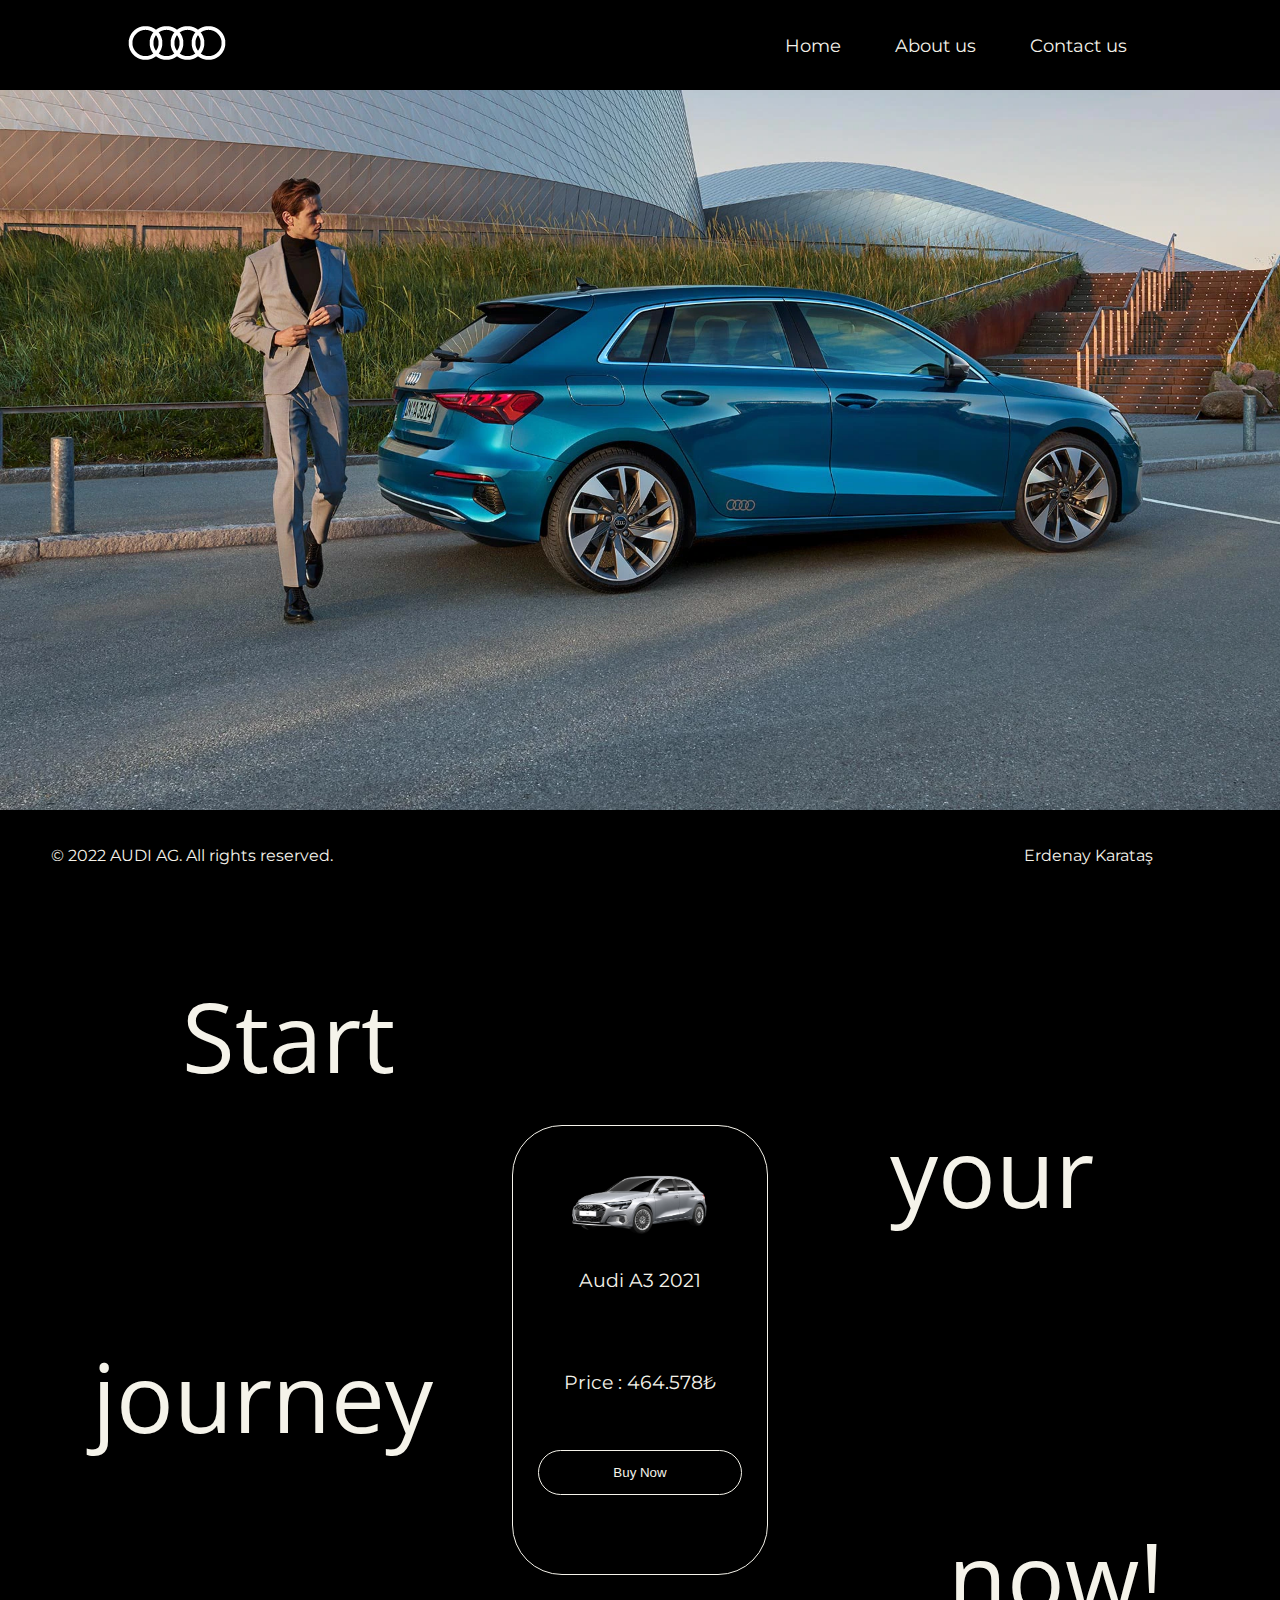
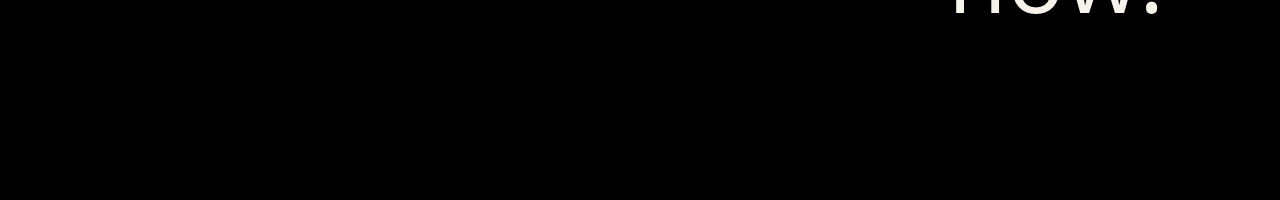
<file: a3.html>
<!DOCTYPE html>
<html lang="tr">
  <head>
    <meta charset="UTF-8" />
    <meta http-equiv="X-UA-Compatible" content="IE=edge" />
    <meta name="viewport" content="width=device-width, initial-scale=1.0" />
    <link rel="stylesheet" href="a3f.css" />
    <link
      href="https://fonts.googleapis.com/css2?family=Montserrat&display=swap"
      rel="stylesheet"
    />
    <link href="https://fonts.googleapis.com/css2?family=Open+Sans&display=swap" rel="stylesheet">
    <title>Audi</title>
  </head>
  <body>
    <header>
      <div class="logo">
        <img src="logox.png" alt="Audi logo" />
      </div>
      <nav>
        <ul class="navbar">
          <li><a href="index.html">Home</a></li>
          <li><a href="aboutus.html">About us</a></li>
          <li><a href="contactus.html">Contact us</a></li>
        </ul>
      </nav>
    </header>

    <div class="a3f">
      <div class="start">
        <p>Start</p>
      </div>
      <div class="your">
        <p>your</p>
      </div>
      <div class="journey">
        <p>journey</p>
      </div>
      <div class="now">
        <p>now!</p>
      </div>
    </div>

    <div class="stats">
      <div class="cart">
        <img src="a3f2.webp" alt="">
        <div class="inf">
        <p>Audi A3 2021</p>
      </div>
        <div class="price">
          <p>Price : 464.578₺</p>
        </div>
        <div class="btn">
        <button>Buy Now</button>
      </div>
      </div>
    </div>


    <footer>
      <div class="rights">
        <p>© 2022 AUDI AG. All rights reserved.</p>
      </div>
      <div class="person">
        <p>Erdenay Karataş</p>
      </div>
    </footer>
  </body>
</html>
</file>
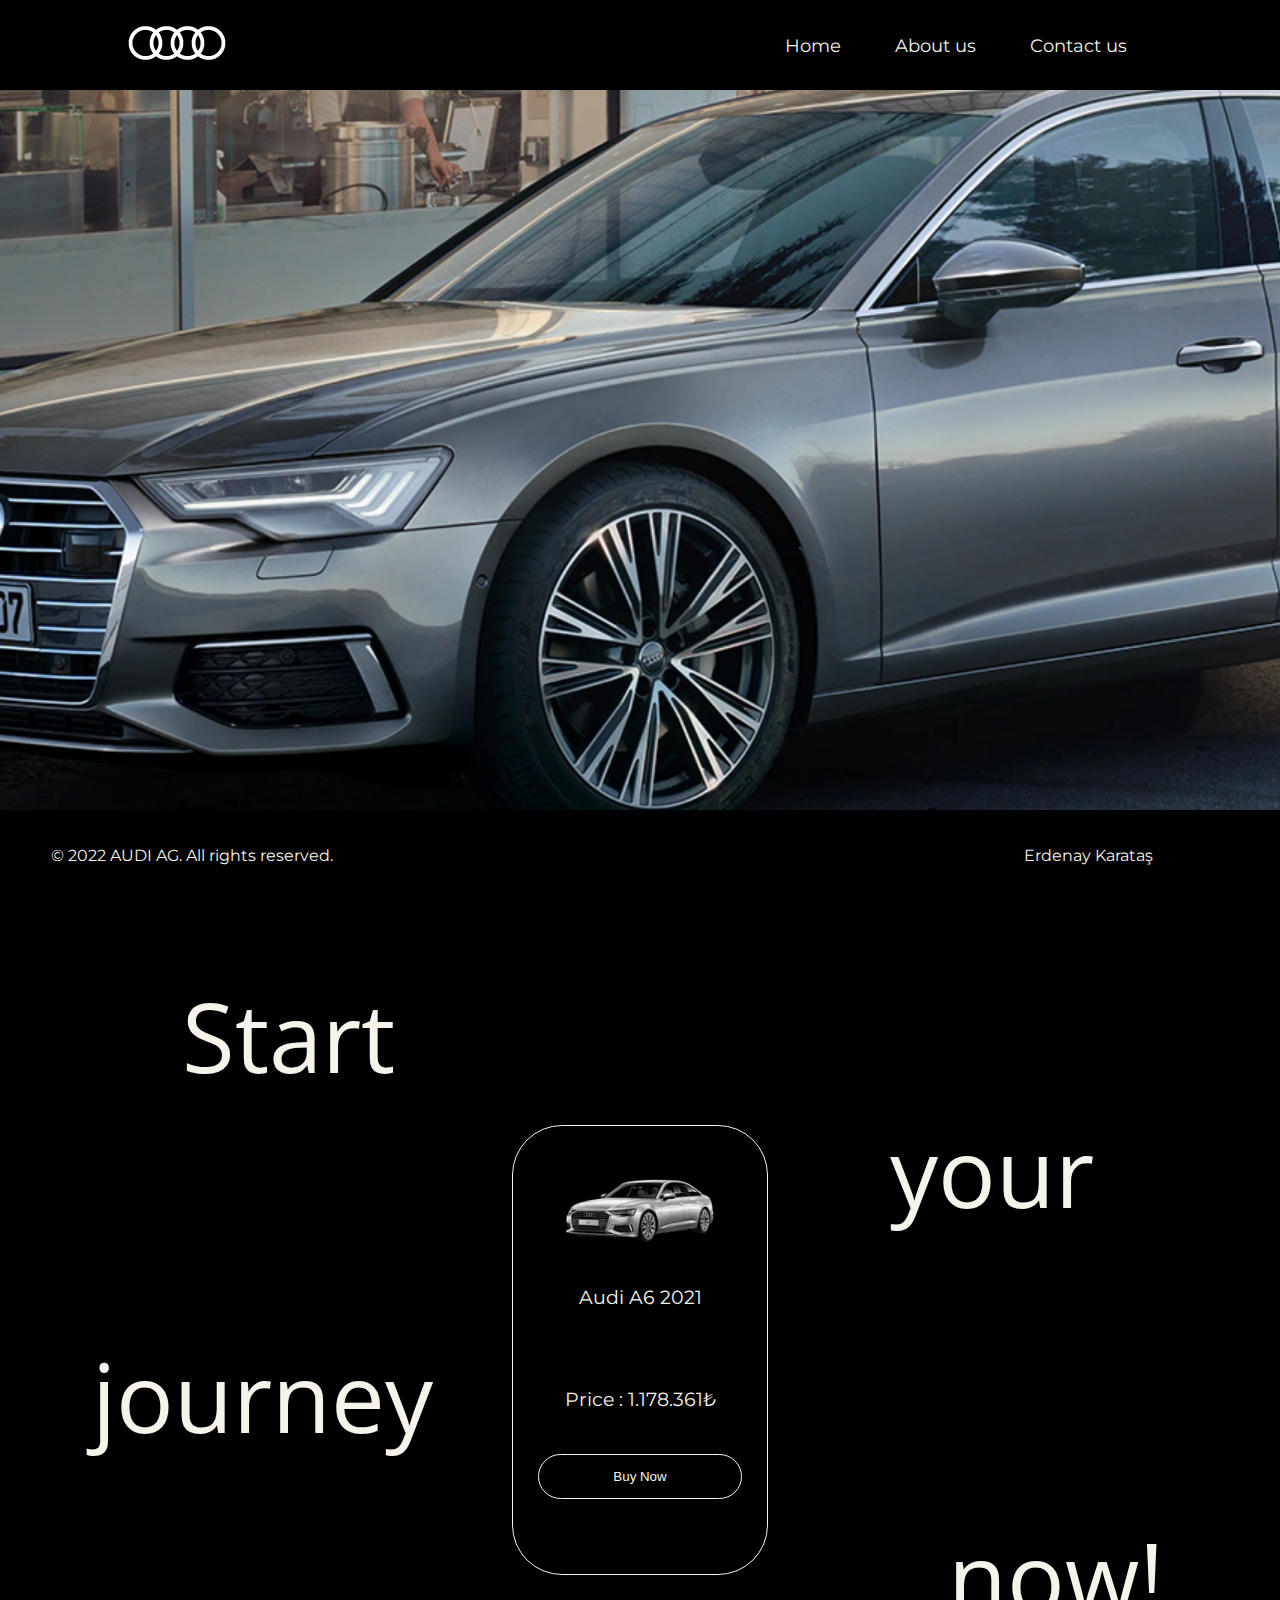
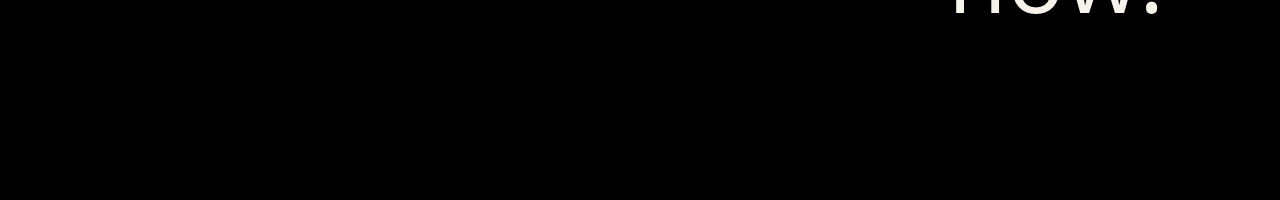
<file: a6.html>
<!DOCTYPE html>
<html lang="tr">
  <head>
    <meta charset="UTF-8" />
    <meta http-equiv="X-UA-Compatible" content="IE=edge" />
    <meta name="viewport" content="width=device-width, initial-scale=1.0" />
    <link rel="stylesheet" href="a3f.css" />
    <link
      href="https://fonts.googleapis.com/css2?family=Montserrat&display=swap"
      rel="stylesheet"
    />
    <link href="https://fonts.googleapis.com/css2?family=Open+Sans&display=swap" rel="stylesheet">
    <title>Audi</title>
  </head>
  <body>
    <header>
      <div class="logo">
        <img src="logox.png" alt="Audi logo" />
      </div>
      <nav>
        <ul class="navbar">
          <li><a href="index.html">Home</a></li>
          <li><a href="aboutus.html">About us</a></li>
          <li><a href="contactus.html">Contact us</a></li>
        </ul>
      </nav>
    </header>

    <div class="a6f">
      <div class="start">
        <p>Start</p>
      </div>
      <div class="your">
        <p>your</p>
      </div>
      <div class="journey">
        <p>journey</p>
      </div>
      <div class="now">
        <p>now!</p>
      </div>
    </div>

    <div class="stats">
      <div class="cart2">
        <img src="a6f.webp" alt="">
        <div class="inf">
        <p>Audi A6 2021</p>
      </div>
        <div class="price">
          <p>Price : 1.178.361₺</p>
        </div>
        <div class="btn2">
        <button>Buy Now</button>
      </div>
      </div>
    </div>


    <footer>
      <div class="rights">
        <p>© 2022 AUDI AG. All rights reserved.</p>
      </div>
      <div class="person">
        <p>Erdenay Karataş</p>
      </div>
    </footer>
  </body>
</html>
</file>
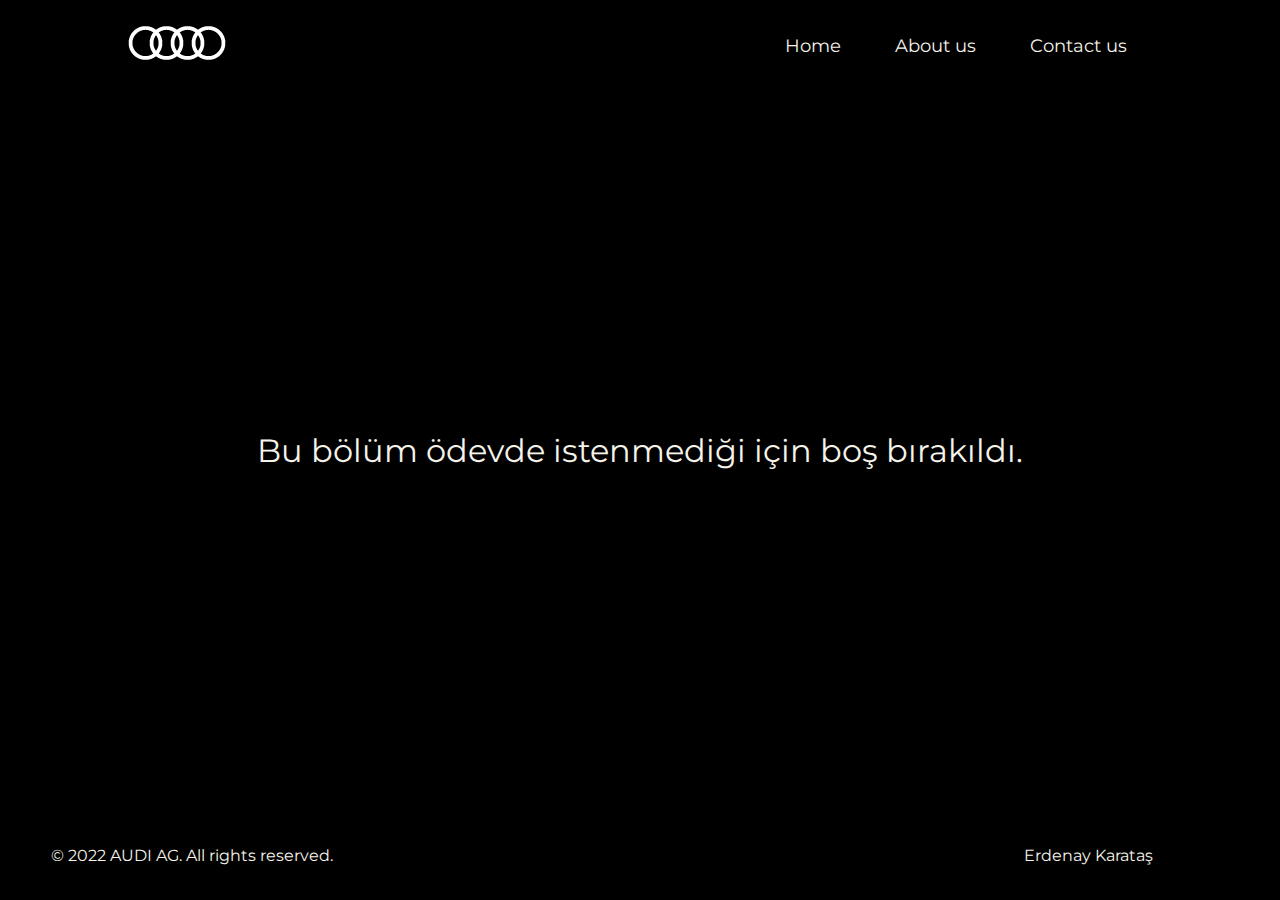
<file: aboutus.html>
<!DOCTYPE html>
<html lang="tr">
  <head>
    <meta charset="UTF-8" />
    <meta http-equiv="X-UA-Compatible" content="IE=edge" />
    <meta name="viewport" content="width=device-width, initial-scale=1.0" />
    <link rel="stylesheet" href="a3f.css" />
    <link
      href="https://fonts.googleapis.com/css2?family=Montserrat&display=swap"
      rel="stylesheet"
    />
    <title>Audi</title>
  </head>
  <body>
    <header>
      <div class="logo">
        <img src="logox.png" alt="Audi logo" />
      </div>
      <nav>
        <ul class="navbar">
          <li><a href="index.html">Home</a></li>
          <li><a href="aboutus.html">About us</a></li>
          <li><a href="contactus.html">Contact us</a></li>
        </ul>
      </nav>
    </header>

    <div class="letter">
        <p>Bu bölüm ödevde istenmediği için boş bırakıldı.</p>
    </div>

    <footer>
        <div class="rights">
          <p>© 2022 AUDI AG. All rights reserved.</p>
        </div>
        <div class="person">
          <p>Erdenay Karataş</p>
        </div>
      </footer>
  </body>
</html>
</file>
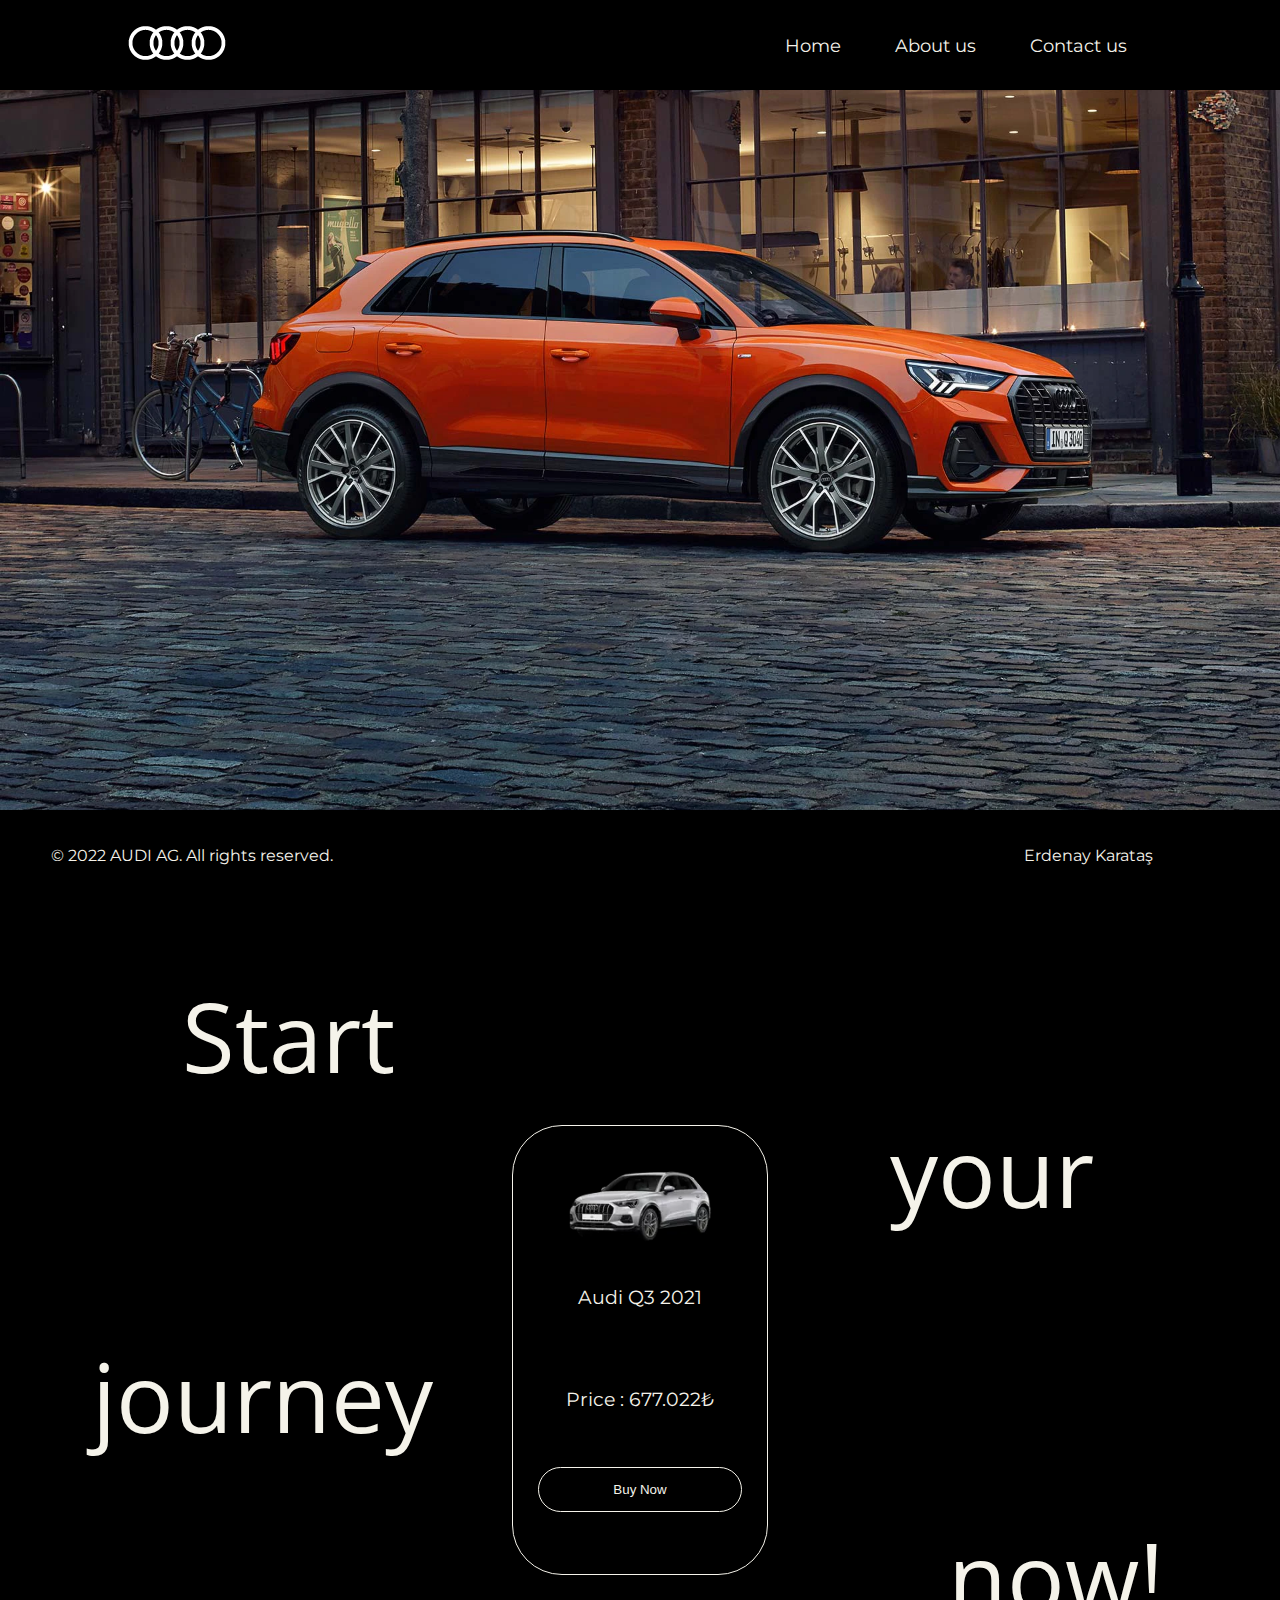
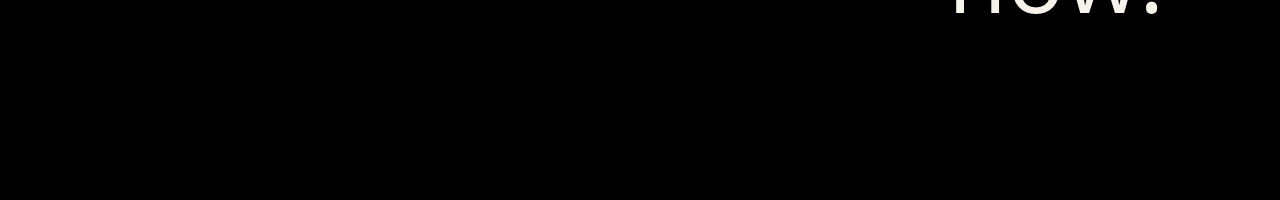
<file: q3.html>
<!DOCTYPE html>
<html lang="tr">
  <head>
    <meta charset="UTF-8" />
    <meta http-equiv="X-UA-Compatible" content="IE=edge" />
    <meta name="viewport" content="width=device-width, initial-scale=1.0" />
    <link rel="stylesheet" href="a3f.css" />
    <link
      href="https://fonts.googleapis.com/css2?family=Montserrat&display=swap"
      rel="stylesheet"
    />
    <link href="https://fonts.googleapis.com/css2?family=Open+Sans&display=swap" rel="stylesheet">
    <title>Audi</title>
  </head>
  <body>
    <header>
      <div class="logo">
        <img src="logox.png" alt="Audi logo" />
      </div>
      <nav>
        <ul class="navbar">
          <li><a href="index.html">Home</a></li>
          <li><a href="aboutus.html">About us</a></li>
          <li><a href="contactus.html">Contact us</a></li>
        </ul>
      </nav>
    </header>

    <div class="q3f">
      <div class="start">
        <p>Start</p>
      </div>
      <div class="your">
        <p>your</p>
      </div>
      <div class="journey">
        <p>journey</p>
      </div>
      <div class="now">
        <p>now!</p>
      </div>
    </div>

    <div class="stats">
      <div class="cart3">
        <img src="q3f3.webp" alt="">
        <div class="inf">
        <p>Audi Q3 2021</p>
      </div>
        <div class="price">
          <p>Price : 677.022₺</p>
        </div>
        <div class="btn">
        <button>Buy Now</button>
      </div>
      </div>
    </div>


    <footer>
      <div class="rights">
        <p>© 2022 AUDI AG. All rights reserved.</p>
      </div>
      <div class="person">
        <p>Erdenay Karataş</p>
      </div>
    </footer>
  </body>
</html>
</file>
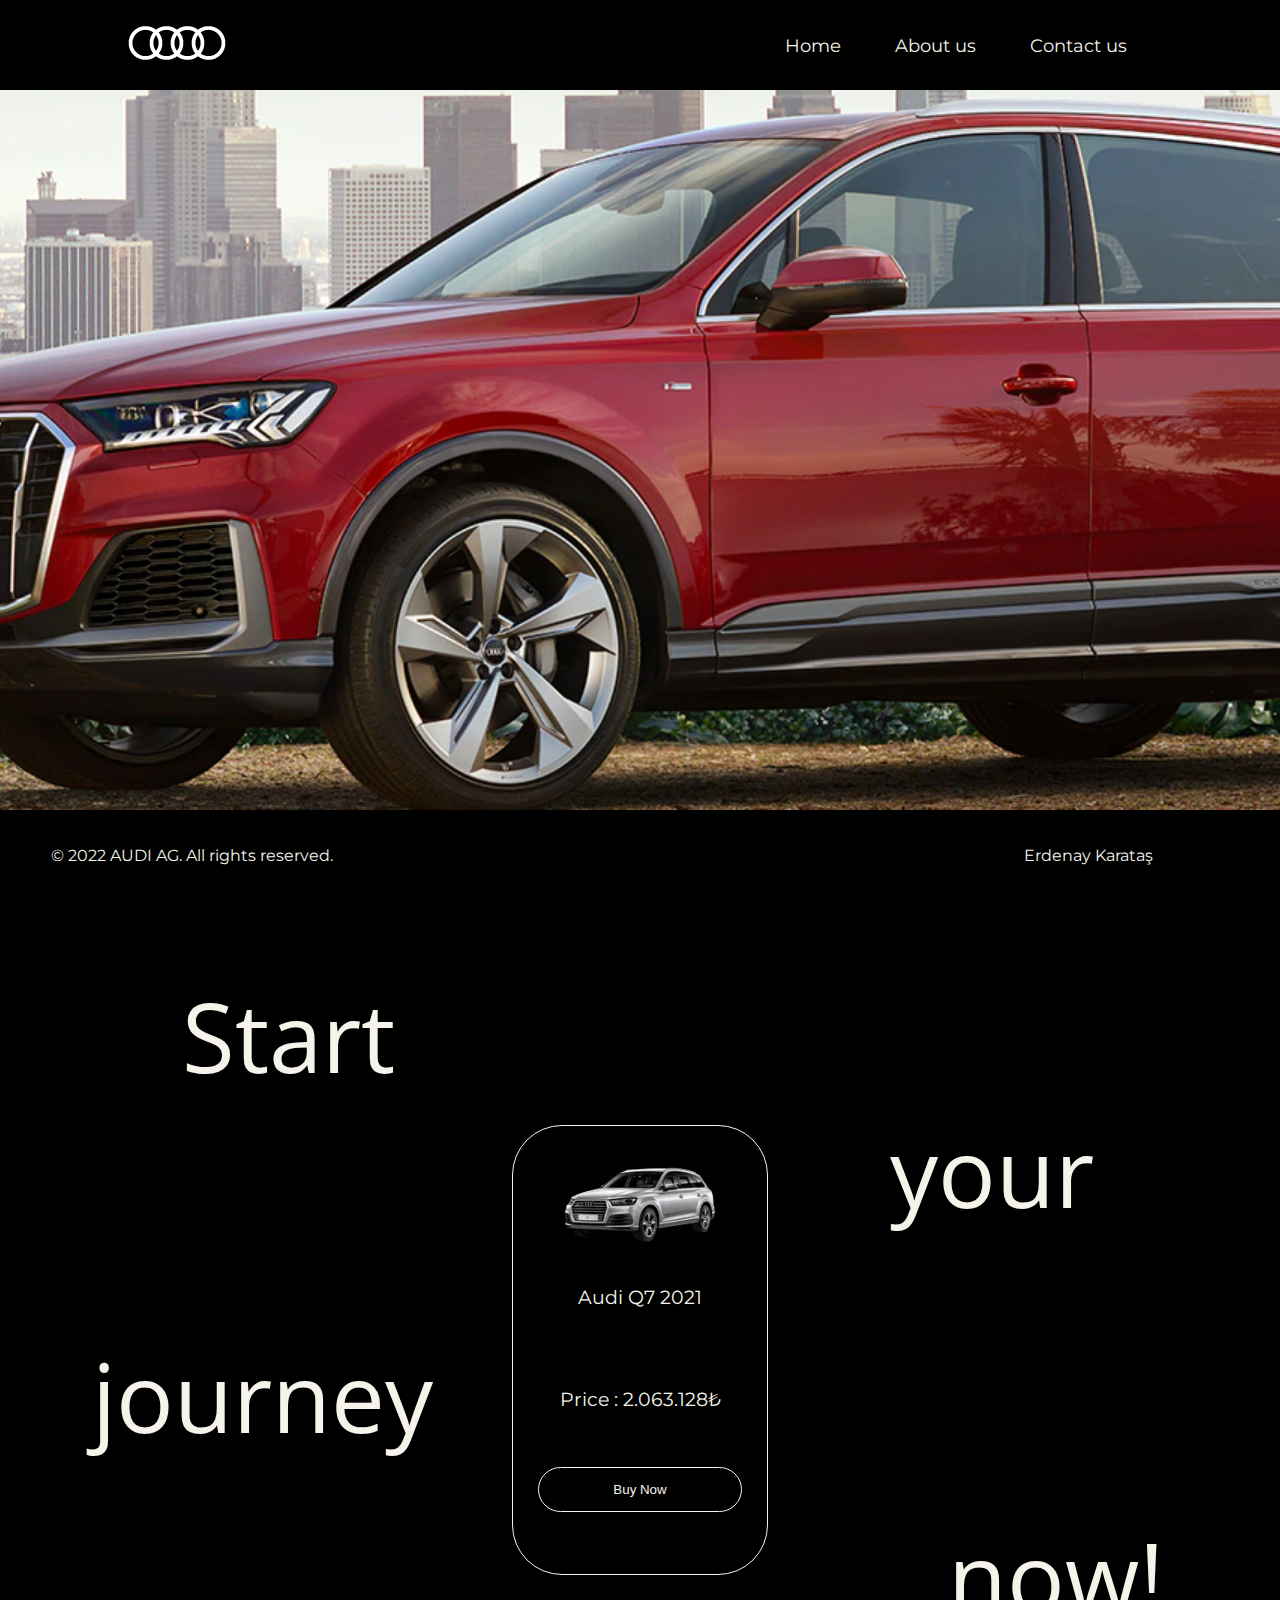
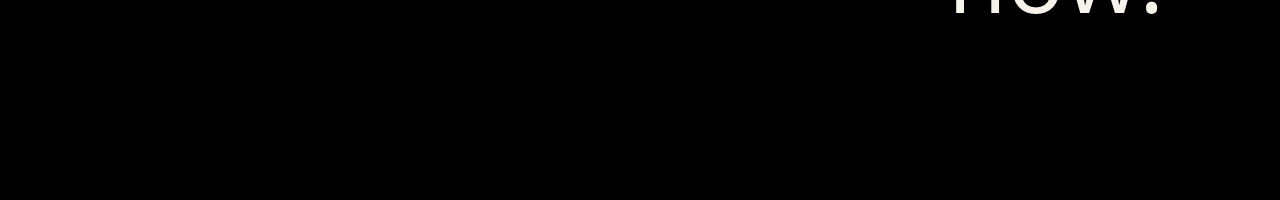
<file: q7.html>
<!DOCTYPE html>
<html lang="tr">
  <head>
    <meta charset="UTF-8" />
    <meta http-equiv="X-UA-Compatible" content="IE=edge" />
    <meta name="viewport" content="width=device-width, initial-scale=1.0" />
    <link rel="stylesheet" href="a3f.css" />
    <link
      href="https://fonts.googleapis.com/css2?family=Montserrat&display=swap"
      rel="stylesheet"
    />
    <link href="https://fonts.googleapis.com/css2?family=Open+Sans&display=swap" rel="stylesheet">
    <title>Audi</title>
  </head>
  <body>
    <header>
      <div class="logo">
        <img src="logox.png" alt="Audi logo" />
      </div>
      <nav>
        <ul class="navbar">
          <li><a href="index.html">Home</a></li>
          <li><a href="aboutus.html">About us</a></li>
          <li><a href="contactus.html">Contact us</a></li>
        </ul>
      </nav>
    </header>

    <div class="q7f">
      <div class="start">
        <p>Start</p>
      </div>
      <div class="your">
        <p>your</p>
      </div>
      <div class="journey">
        <p>journey</p>
      </div>
      <div class="now">
        <p>now!</p>
      </div>
    </div>

    <div class="stats">
      <div class="cart3">
        <img src="q7f2.webp" alt="">
        <div class="inf">
        <p>Audi Q7 2021</p>
      </div>
        <div class="price">
          <p>Price : 2.063.128₺</p>
        </div>
        <div class="btn">
        <button>Buy Now</button>
      </div>
      </div>
    </div>


    <footer>
      <div class="rights">
        <p>© 2022 AUDI AG. All rights reserved.</p>
      </div>
      <div class="person">
        <p>Erdenay Karataş</p>
      </div>
    </footer>
  </body>
</html>
</file>
<file: a3f.css>
body {
  background-color: black;
  height: 100vh;
  display: flex;
  justify-content: center;
  align-items: center;
  font-family: "Montserrat", sans-serif;
}

* {
  box-sizing: border-box;
  padding: 0;
  margin: 0;
  scroll-behavior: smooth;
}

header {
  position: absolute;
  top: 0;
  width: 100%;
  height: 10vh;
  display: flex;
  justify-content: space-between;
  align-items: center;
  background-color: black;
  padding: 30px 10%;
}

.logo img {
  width: 25%;
}

.navbar {
  list-style: none;
}

.navbar li {
  display: inline-block;
  padding: 0px 25px;
}

.navbar li a {
  color: hsl(49 37% 94%);
  text-decoration: none;
  font-size: 1.1em;
}

.a3f {
    width: 100%;
    height: 80vh;
    background: url(a3f.webp);
    background-attachment: fixed;
    background-position: center;
    background-repeat: no-repeat;
    background-size: cover;
}

.a6f {
    width: 100%;
    height: 80vh;
    background: url(a6f2.webp);
    background-attachment: fixed;
    background-position: center;
    background-repeat: no-repeat;
    background-size: cover;
}

.q3f {
    width: 100%;
    height: 80vh;
    background: url(q3f2.webp);
    background-attachment: fixed;
    background-position: center;
    background-repeat: no-repeat;
    background-size: cover;
}

.q7f {
    width: 100%;
    height: 80vh;
    background: url(q7f.webp);
    background-attachment: fixed;
    background-position: center;
    background-repeat: no-repeat;
    background-size: cover;
}

.start {
    position: absolute;
    width: 25%;
    height: 10vh;
    background: black;
    top: 110%;
    left: 10%;
    display: flex;
    justify-content: center;
    align-items: center;
}

.start p {
    color: hsl(49 37% 94%);
    font-size: 6em;
    font-family: 'Open Sans', sans-serif;
}

.your {
    position: absolute;
    width: 25%;
    height: 10vh;
    background: black;
    top: 125%;
    left: 65%;
    display: flex;
    justify-content: center;
    align-items: center;
}

.your p {
    color: hsl(49 37% 94%);
    font-size: 6em;
    font-family: 'Open Sans', sans-serif;
}

.journey {
    position: absolute;
    width: 25%;
    height: 10vh;
    background: black;
    top: 150%;
    left: 8%;
    display: flex;
    justify-content: center;
    align-items: center;
}

.journey p {
    color: hsl(49 37% 94%);
    font-size: 6em;
    font-family: 'Open Sans', sans-serif;
}

.now {
    position: absolute;
    width: 25%;
    height: 10vh;
    background: black;
    top: 170%;
    left: 70%;
    display: flex;
    justify-content: center;
    align-items: center;
}

.now p {
    color: hsl(49 37% 94%);
    font-size: 6em;
    font-family: 'Open Sans', sans-serif;
}

.letter {
    width: 100%;
    height: 100vh;
    display: flex;
    justify-content: center;
    align-items: center;
}

.letter p {
    color: hsl(49 37% 94%);
    font-size: 2em;
}

.stats {
    width: 100%;
    height: 100vh;
    position: absolute;
    top: 100%;
    display: flex;
    justify-content: center;
    align-items: center;
}

.cart {
    width: 20%;
    height: 50vh;
    border: 1px solid hsl(49 37% 94%);
    border-radius: 50px;
}

.cart2 {
    width: 20%;
    height: 50vh;
    border: 1px solid hsl(49 37% 94%);
    border-radius: 50px;
}

.cart3 {
    width: 20%;
    height: 50vh;
    border: 1px solid hsl(49 37% 94%);
    border-radius: 50px;
}

.btn {
    width: 100%;
    height: 10vh;
    display: flex;
    justify-content: center;
    align-items: center;
}

.btn button {
    width: 80%;
    height: 5vh;
    border: 1px solid hsl(49 37% 94%);
    border-radius: 25px;
    color: hsl(49 37% 94%);
    background-color: black;
    cursor: pointer;
}

.btn2 {
    width: 100%;
    height: 10vh;
    display: flex;
    justify-content: center;
    align-items: center;
    padding-bottom: 10%;
}

.btn2 button {
    width: 80%;
    height: 5vh;
    border: 1px solid hsl(49 37% 94%);
    border-radius: 25px;
    color: hsl(49 37% 94%);
    background-color: black;
    cursor: pointer;
}

.btn3 {
    width: 100%;
    height: 10vh;
    display: flex;
    justify-content: center;
    align-items: center;
}

.btn3 button {
    width: 80%;
    height: 5vh;
    border: 1px solid hsl(49 37% 94%);
    border-radius: 25px;
    color: hsl(49 37% 94%);
    background-color: black;
    cursor: pointer;
}

.cart img {
    padding-top: 15%;
    width: 100%;
}

.cart2 img {
    padding-top: 10%;
    width: 100%;
}

.cart3 img {
    padding-top: 10%;
    width: 100%;
}

.inf {
    width: 100%;
    height: 10vh;
    display: flex;
    justify-content: center;
    align-items: center;
    padding-bottom: 10%;
}

.inf p {
    font-size: 1.2em;
    color: hsl(49 37% 94%);
}

.price {
    width: 100%;
    height: 10vh;
    display: flex;
    justify-content: center;
    align-items: center;
}

.price p {
    color: hsl(49 37% 94%);
    font-size: 1.2em;
}

footer {
    width: 100%;
    height: 10vh;
    position: fixed;
    bottom: 0;
    display: flex;
    justify-content: space-between;
    background-color: black;
}

.rights {
    width: 30%;
    height: 100%;
    display: flex;
    justify-content: center;
    align-items: center;
}

.rights p {
    color: hsl(49 37% 94%);
}

.person {
    width: 30%;
    height: 100%;
    display: flex;
    justify-content: center;
    align-items: center;
}

.person p {
    color: hsl(49 37% 94%);
}
</file>
